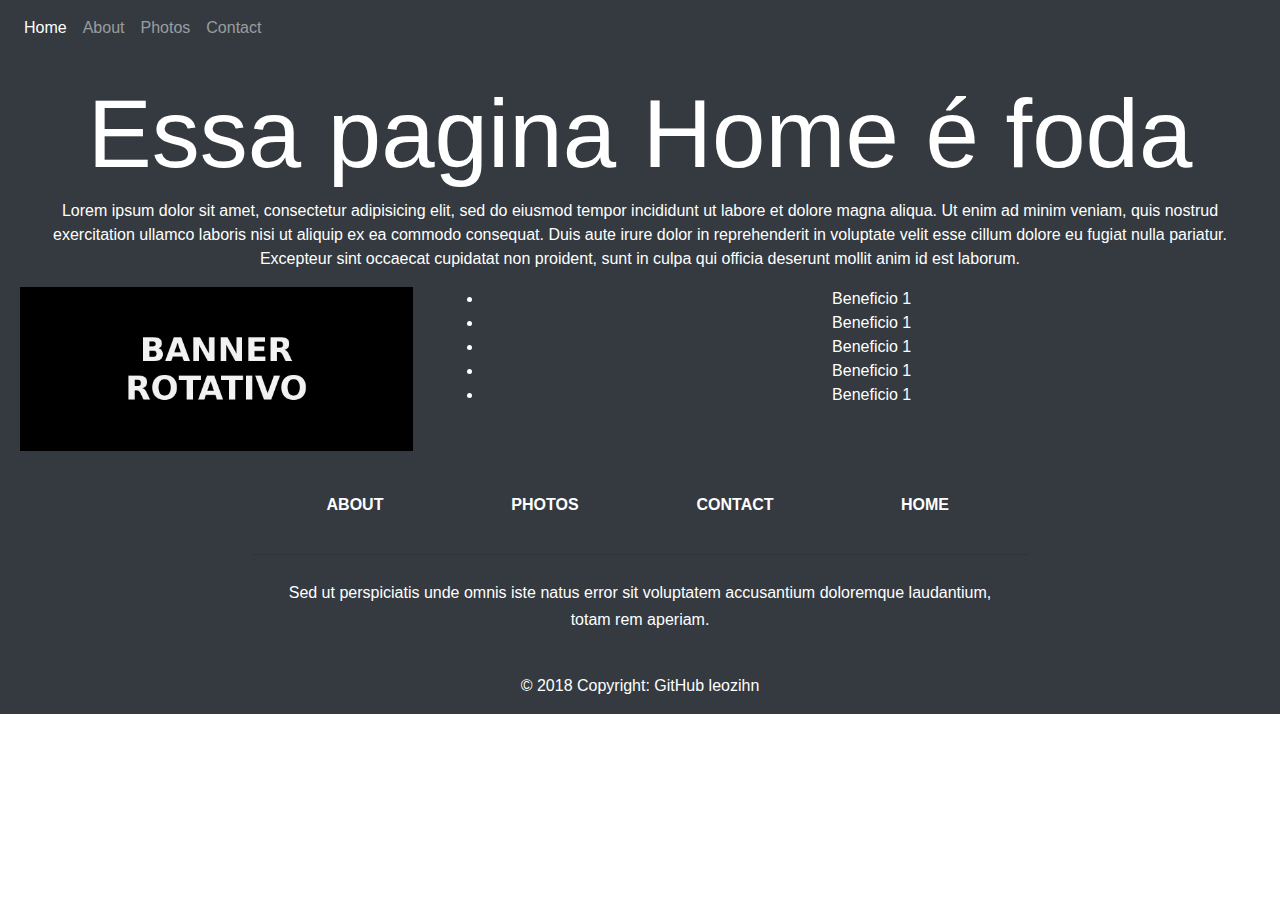
<file: index.html>
<!DOCTYPE html>
<html>
<head>
    <meta charset="utf-8">
    <meta http-equiv=”content-type” content="text/html;" />
    <meta http-equiv="X-UA-Compatible" content="IE=edge,chrome=1">
    <meta name="keywords" content="tags, que, eu, quiser, usar, para, os, robos, do, google" />
    <title>Meu Site - Produtos</title>
    <meta name="description" content="">
    <meta name="viewport" content="width=device-width, initial-scale=1">

    <!-- BOOTSTRAP -->
    <link rel="stylesheet" href="https://stackpath.bootstrapcdn.com/bootstrap/4.4.1/css/bootstrap.min.css" integrity="sha384-Vkoo8x4CGsO3+Hhxv8T/Q5PaXtkKtu6ug5TOeNV6gBiFeWPGFN9MuhOf23Q9Ifjh" crossorigin="anonymous">

    <!-- ESTILOS PARA ESTA PÁGINA -->
    <link href="css/categoria.css" rel="stylesheet"/>
    <link href="css/estilo.css" rel="stylesheet"/>
    <!-- Nesse caso, este estilo é apenas para inserir imagens -->
	<link rel="stylesheet" href="https://fonts.googleapis.com/icon?family=Material+Icons">

     <!-- JAVASCRIPT E JQUERY -->
    <script src="https://code.jquery.com/jquery-3.2.1.slim.min.js" integrity="sha384-KJ3o2DKtIkvYIK3UENzmM7KCkRr/rE9/Qpg6aAZGJwFDMVNA/GpGFF93hXpG5KkN" crossorigin="anonymous"></script>
    <script src="https://cdnjs.cloudflare.com/ajax/libs/popper.js/1.11.0/umd/popper.min.js" integrity="sha384-b/U6ypiBEHpOf/4+1nzFpr53nxSS+GLCkfwBdFNTxtclqqenISfwAzpKaMNFNmj4" crossorigin="anonymous"></script>
    <script src="https://maxcdn.bootstrapcdn.com/bootstrap/4.0.0-beta/js/bootstrap.min.js" integrity="sha384-h0AbiXch4ZDo7tp9hKZ4TsHbi047NrKGLO3SEJAg45jXxnGIfYzk4Si90RDIqNm1" crossorigin="anonymous"></script>



</head>

<body>
<!-- nav -->
<nav class="navbar navbar-expand-lg navbar-dark bg-dark " >
    <button class="navbar-toggler" type="button" data-toggle="collapse" data-target="#navbarNavAltMarkup" aria-controls="navbarNavAltMarkup" aria-expanded="false" aria-label="Toggle navigation">
        <span class="navbar-toggler-icon"></span>
    </button>
    <div class="collapse navbar-collapse" id="navbarNavAltMarkup">
        <div class="navbar-nav">
            <a class="nav-item nav-link active" href="index.html">Home <span class="sr-only">(current)</span></a>
            <a class="nav-item nav-link" href="about.html">About</a>
            <a class="nav-item nav-link" href="photos.html">Photos</a>
            <a class="nav-item nav-link" href="contact.html">Contact</a>
        </div>
    </div>
</nav>
<!-- nav  - fim -->

<div class="container-fluid text-center bg-dark">
  <div class="row">
    <div class="col-md-12 col-lg-12 col-xs-12"> 
      <h1 class="display-1 text-white">Essa pagina Home é foda </h1>
      <p class="text-white">Lorem ipsum dolor sit amet, consectetur adipisicing elit, sed do eiusmod
      tempor incididunt ut labore et dolore magna aliqua. Ut enim ad minim veniam,
      quis nostrud exercitation ullamco laboris nisi ut aliquip ex ea commodo
      consequat. Duis aute irure dolor in reprehenderit in voluptate velit esse
      cillum dolore eu fugiat nulla pariatur. Excepteur sint occaecat cupidatat non proident, sunt in culpa qui officia deserunt mollit anim id est laborum. </p>
    </div>
  </div>

  <div class="row">
     <div class="col-md-4 col-lg-4 col-xs-12"> 
        <img src="img/banner.jpg" style=" width: 100%; }">
    </div>
     <div class="col-md-8 col-lg-8 col-xs-12"> 
        <ul>
          <li> Beneficio 1</li>
          <li> Beneficio 1</li>
          <li> Beneficio 1</li>
          <li> Beneficio 1</li>
          <li> Beneficio 1</li>
        </ul>

    </div>

  </div>

</div>







<!-- Footer -->
<footer class="page-footer font-small bg-dark ">

  <!-- Footer Links -->
  <div class="container">
    <!-- Grid row-->
    <div class="row text-center d-flex justify-content-center pt-4 mb-3">
      <!-- Grid column -->
      <div class="col-md-2 mb-3">
        <h6 class="text-uppercase font-weight-bold">
          <a href="about.html">About</a>
        </h6>
      </div>
      <!-- Grid column -->
      <!-- Grid column -->
      <div class="col-md-2 mb-3">
        <h6 class="text-uppercase font-weight-bold">
          <a href="photos.html">Photos</a>
        </h6>
      </div>
      <!-- Grid column -->
      <!-- Grid column -->
      <div class="col-md-2 mb-3">
        <h6 class="text-uppercase font-weight-bold">
          <a href="contact.html">Contact</a>
        </h6>
      </div>
      <!-- Grid column -->
      <!-- Grid column -->
      <div class="col-md-2 mb-3">
        <h6 class="text-uppercase font-weight-bold">
          <a href="index.html">home</a>
        </h6>
      </div>
      <!-- Grid column -->

    </div>
    <!-- Grid row-->
    <hr class="rgba-white-light" style="margin: 0 15%;">

    <!-- Grid row-->
    <div class="row d-flex text-center justify-content-center mb-md-2 mb-2">
      <!-- Grid column -->
      <div class="col-md-8 col-12 mt-4">
        <p style="line-height: 1.7rem">Sed ut perspiciatis unde omnis iste natus error sit voluptatem
          accusantium doloremque laudantium, totam rem
          aperiam. </p>
      </div>
      <!-- Grid column -->

    </div>
    <!-- Grid row-->
    <hr class="clearfix d-md-none rgba-white-light" style="margin: 10% 15% 5%;">
  </div>
  <!-- Footer Links -->

  <!-- Copyright -->
  <div class="footer-copyright text-center py-3" style="color: white;">© 2018 Copyright:
    <a href="https://github.com/leozihn"> GitHub leozihn </a>
  </div>
  <!-- Copyright -->

</footer>
<!-- Footer - fim -->
</body>
</html>
</file>
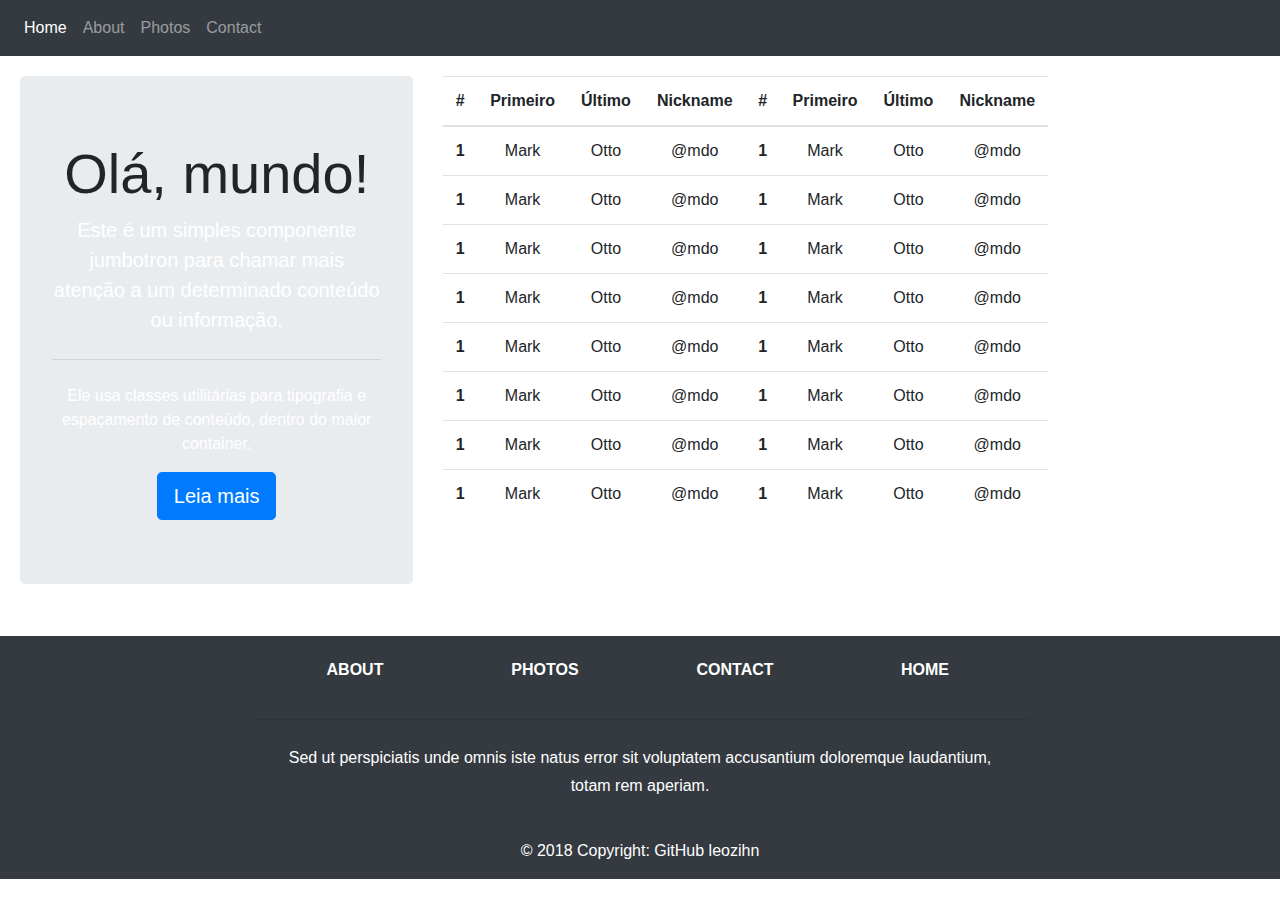
<file: about.html>
<!DOCTYPE html>
<html>
<head>
    <meta charset="utf-8">
    <meta http-equiv=”content-type” content="text/html;" />
    <meta http-equiv="X-UA-Compatible" content="IE=edge,chrome=1">
    <meta name="keywords" content="tags, que, eu, quiser, usar, para, os, robos, do, google" />
    <title>Meu Site - Produtos</title>
    <meta name="description" content="">
    <meta name="viewport" content="width=device-width, initial-scale=1">

    <!-- BOOTSTRAP -->
    <link rel="stylesheet" href="https://stackpath.bootstrapcdn.com/bootstrap/4.4.1/css/bootstrap.min.css" integrity="sha384-Vkoo8x4CGsO3+Hhxv8T/Q5PaXtkKtu6ug5TOeNV6gBiFeWPGFN9MuhOf23Q9Ifjh" crossorigin="anonymous">

    <!-- ESTILOS PARA ESTA PÁGINA -->
    <link href="css/categoria.css" rel="stylesheet"/>
    <link href="css/estilo.css" rel="stylesheet"/>
    <!-- Nesse caso, este estilo é apenas para inserir imagens -->
	<link rel="stylesheet" href="https://fonts.googleapis.com/icon?family=Material+Icons">

     <!-- JAVASCRIPT E JQUERY -->
    <script src="https://code.jquery.com/jquery-3.2.1.slim.min.js" integrity="sha384-KJ3o2DKtIkvYIK3UENzmM7KCkRr/rE9/Qpg6aAZGJwFDMVNA/GpGFF93hXpG5KkN" crossorigin="anonymous"></script>
    <script src="https://cdnjs.cloudflare.com/ajax/libs/popper.js/1.11.0/umd/popper.min.js" integrity="sha384-b/U6ypiBEHpOf/4+1nzFpr53nxSS+GLCkfwBdFNTxtclqqenISfwAzpKaMNFNmj4" crossorigin="anonymous"></script>
    <script src="https://maxcdn.bootstrapcdn.com/bootstrap/4.0.0-beta/js/bootstrap.min.js" integrity="sha384-h0AbiXch4ZDo7tp9hKZ4TsHbi047NrKGLO3SEJAg45jXxnGIfYzk4Si90RDIqNm1" crossorigin="anonymous"></script>



</head>

<body>
<!-- nav -->
<nav class="navbar navbar-expand-lg navbar-dark bg-dark " >
    <button class="navbar-toggler" type="button" data-toggle="collapse" data-target="#navbarNavAltMarkup" aria-controls="navbarNavAltMarkup" aria-expanded="false" aria-label="Toggle navigation">
        <span class="navbar-toggler-icon"></span>
    </button>
    <div class="collapse navbar-collapse" id="navbarNavAltMarkup">
        <div class="navbar-nav">
            <a class="nav-item nav-link active" href="index.html">Home <span class="sr-only">(current)</span></a>
            <a class="nav-item nav-link" href="about.html">About</a>
            <a class="nav-item nav-link" href="photos.html">Photos</a>
            <a class="nav-item nav-link" href="contact.html">Contact</a>
        </div>
    </div>
</nav>
<!-- nav  - fim -->



<div class="container-fluid text-center">
  <div class="row">
    <div class="col-lg-4 col-md-4 col-xs-12">
      <div class="jumbotron">
        <h1 class="display-4">Olá, mundo!</h1>
        <p class="lead">Este é um simples componente jumbotron para chamar mais atenção a um determinado conteúdo ou informação.</p>
        <hr class="my-4">
        <p>Ele usa classes utilitárias para tipografia e espaçamento de conteúdo, dentro do maior container.</p>
        <a class="btn btn-primary btn-lg" href="#" role="button">Leia mais</a>
      </div>
    </div>

    <div class="col-lg-6 col-md-6 col-xs-12">
      <table class="table">
        <thead>
          <tr>
            <th scope="col">#</th>
            <th scope="col">Primeiro</th>
            <th scope="col">Último</th>
            <th scope="col">Nickname</th>
            <th scope="col">#</th>
            <th scope="col">Primeiro</th>
            <th scope="col">Último</th>
            <th scope="col">Nickname</th>
          </tr>
        </thead>
        <tbody>
          <tr>
            <th scope="row">1</th>
            <td>Mark</td>
            <td>Otto</td>
            <td>@mdo</td>
            <th scope="row">1</th>
            <td>Mark</td>
            <td>Otto</td>
            <td>@mdo</td>
          </tr>
           <tr>
            <th scope="row">1</th>
            <td>Mark</td>
            <td>Otto</td>
            <td>@mdo</td>
            <th scope="row">1</th>
            <td>Mark</td>
            <td>Otto</td>
            <td>@mdo</td>
          </tr>
           <tr>
            <th scope="row">1</th>
            <td>Mark</td>
            <td>Otto</td>
            <td>@mdo</td>
            <th scope="row">1</th>
            <td>Mark</td>
            <td>Otto</td>
            <td>@mdo</td>
          </tr>
           <tr>
            <th scope="row">1</th>
            <td>Mark</td>
            <td>Otto</td>
            <td>@mdo</td>
            <th scope="row">1</th>
            <td>Mark</td>
            <td>Otto</td>
            <td>@mdo</td>
          </tr>
           <tr>
            <th scope="row">1</th>
            <td>Mark</td>
            <td>Otto</td>
            <td>@mdo</td>
            <th scope="row">1</th>
            <td>Mark</td>
            <td>Otto</td>
            <td>@mdo</td>
          </tr>
           <tr>
            <th scope="row">1</th>
            <td>Mark</td>
            <td>Otto</td>
            <td>@mdo</td>
            <th scope="row">1</th>
            <td>Mark</td>
            <td>Otto</td>
            <td>@mdo</td>
          </tr>
           <tr>
            <th scope="row">1</th>
            <td>Mark</td>
            <td>Otto</td>
            <td>@mdo</td>
            <th scope="row">1</th>
            <td>Mark</td>
            <td>Otto</td>
            <td>@mdo</td>
          </tr>
           <tr>
            <th scope="row">1</th>
            <td>Mark</td>
            <td>Otto</td>
            <td>@mdo</td>
            <th scope="row">1</th>
            <td>Mark</td>
            <td>Otto</td>
            <td>@mdo</td>
          </tr>
         
        </tbody>
      </table>
    </div>

  </div>
</div>




<!-- Footer -->
<footer class="page-footer font-small bg-dark ">

  <!-- Footer Links -->
  <div class="container">
    <!-- Grid row-->
    <div class="row text-center d-flex justify-content-center pt-4 mb-3">
      <!-- Grid column -->
      <div class="col-md-2 mb-3">
        <h6 class="text-uppercase font-weight-bold">
          <a href="about.html">About</a>
        </h6>
      </div>
      <!-- Grid column -->
      <!-- Grid column -->
      <div class="col-md-2 mb-3">
        <h6 class="text-uppercase font-weight-bold">
          <a href="photos.html">Photos</a>
        </h6>
      </div>
      <!-- Grid column -->
      <!-- Grid column -->
      <div class="col-md-2 mb-3">
        <h6 class="text-uppercase font-weight-bold">
          <a href="contact.html">Contact</a>
        </h6>
      </div>
      <!-- Grid column -->
      <!-- Grid column -->
      <div class="col-md-2 mb-3">
        <h6 class="text-uppercase font-weight-bold">
          <a href="index.html">home</a>
        </h6>
      </div>
      <!-- Grid column -->

    </div>
    <!-- Grid row-->
    <hr class="rgba-white-light" style="margin: 0 15%;">

    <!-- Grid row-->
    <div class="row d-flex text-center justify-content-center mb-md-2 mb-2">
      <!-- Grid column -->
      <div class="col-md-8 col-12 mt-4">
        <p style="line-height: 1.7rem">Sed ut perspiciatis unde omnis iste natus error sit voluptatem
          accusantium doloremque laudantium, totam rem
          aperiam. </p>
      </div>
      <!-- Grid column -->

    </div>
    <!-- Grid row-->
    <hr class="clearfix d-md-none rgba-white-light" style="margin: 10% 15% 5%;">
  </div>
  <!-- Footer Links -->

  <!-- Copyright -->
  <div class="footer-copyright text-center py-3" style="color: white;">© 2018 Copyright:
    <a href="https://github.com/leozihn"> GitHub leozihn </a>
  </div>
  <!-- Copyright -->
</footer>
<!-- Footer - fim -->

</body>
</html>
</file>
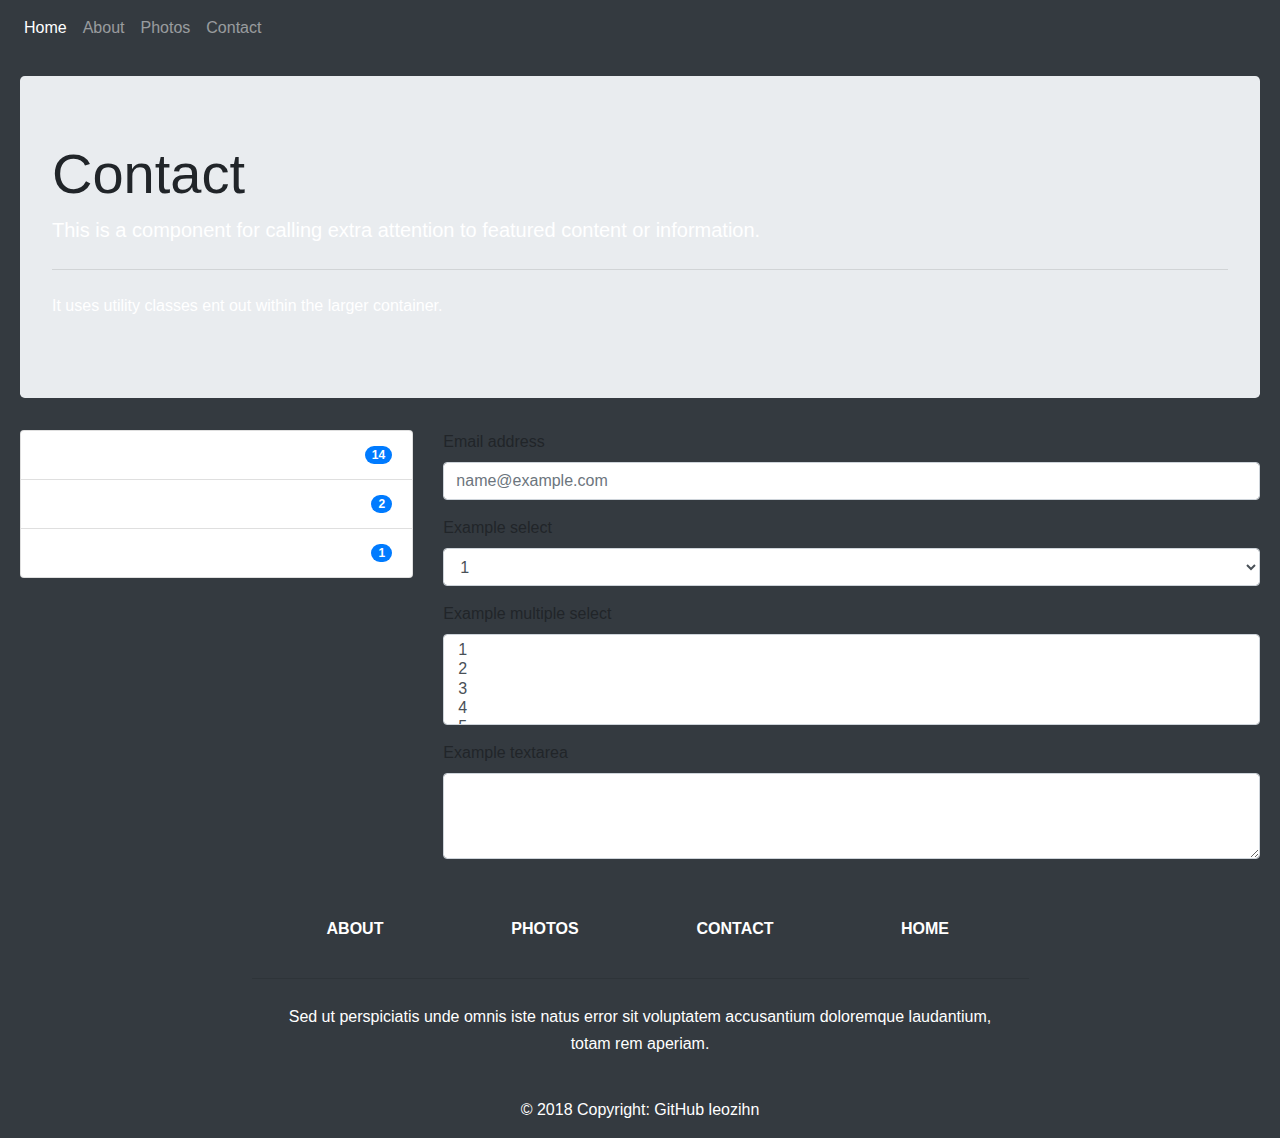
<file: contact.html>
<!DOCTYPE html>
<html>
<head>
    <meta charset="utf-8">
    <meta http-equiv=”content-type” content="text/html;" />
    <meta http-equiv="X-UA-Compatible" content="IE=edge,chrome=1">
    <meta name="keywords" content="tags, que, eu, quiser, usar, para, os, robos, do, google" />
    <title>Meu Site - Produtos</title>
    <meta name="description" content="">
    <meta name="viewport" content="width=device-width, initial-scale=1">

    <!-- BOOTSTRAP -->
    <link rel="stylesheet" href="https://stackpath.bootstrapcdn.com/bootstrap/4.4.1/css/bootstrap.min.css" integrity="sha384-Vkoo8x4CGsO3+Hhxv8T/Q5PaXtkKtu6ug5TOeNV6gBiFeWPGFN9MuhOf23Q9Ifjh" crossorigin="anonymous">

    <!-- ESTILOS PARA ESTA PÁGINA -->
    <link href="css/categoria.css" rel="stylesheet"/>
    <link href="css/estilo.css" rel="stylesheet"/>
    <!-- Nesse caso, este estilo é apenas para inserir imagens -->
	<link rel="stylesheet" href="https://fonts.googleapis.com/icon?family=Material+Icons">

     <!-- JAVASCRIPT E JQUERY -->
    <script src="https://code.jquery.com/jquery-3.2.1.slim.min.js" integrity="sha384-KJ3o2DKtIkvYIK3UENzmM7KCkRr/rE9/Qpg6aAZGJwFDMVNA/GpGFF93hXpG5KkN" crossorigin="anonymous"></script>
    <script src="https://cdnjs.cloudflare.com/ajax/libs/popper.js/1.11.0/umd/popper.min.js" integrity="sha384-b/U6ypiBEHpOf/4+1nzFpr53nxSS+GLCkfwBdFNTxtclqqenISfwAzpKaMNFNmj4" crossorigin="anonymous"></script>
    <script src="https://maxcdn.bootstrapcdn.com/bootstrap/4.0.0-beta/js/bootstrap.min.js" integrity="sha384-h0AbiXch4ZDo7tp9hKZ4TsHbi047NrKGLO3SEJAg45jXxnGIfYzk4Si90RDIqNm1" crossorigin="anonymous"></script>



</head>

<body>
<!-- nav -->
<nav class="navbar navbar-expand-lg navbar-dark bg-dark " >
    <button class="navbar-toggler" type="button" data-toggle="collapse" data-target="#navbarNavAltMarkup" aria-controls="navbarNavAltMarkup" aria-expanded="false" aria-label="Toggle navigation">
        <span class="navbar-toggler-icon"></span>
    </button>
    <div class="collapse navbar-collapse" id="navbarNavAltMarkup">
        <div class="navbar-nav">
            <a class="nav-item nav-link active" href="index.html">Home <span class="sr-only">(current)</span></a>
            <a class="nav-item nav-link" href="about.html">About</a>
            <a class="nav-item nav-link" href="photos.html">Photos</a>
            <a class="nav-item nav-link" href="contact.html">Contact</a>
        </div>
    </div>
</nav>
<!-- nav  - fim -->






<div class="container-fluid bg-dark">
    <div class="row">
        <!-- text -->
        <div class="col-md-12 col-lg-12 col-xs-12">
            <div class="jumbotron">
                <h1 class="display-4">Contact</h1>
                <p class="lead">This is a component for calling extra attention to featured content or information.</p>
                <hr class="my-4">
                <p>It uses utility classes ent out within the larger container.</p>
            </div>
        </div>
        <!-- text - fim -->
    </div>

    <!-- row1 ^         row2 v ---->

    <div class="row">
        <!-- ul icons -->
        <div class="col-lg-4 col-md-4 col-xs12">
            <ul class="list-group">
                <li class="list-group-item d-flex justify-content-between align-items-center">
                    Cras justo odio
                    <span class="badge badge-primary badge-pill">14</span>
                </li>
                <li class="list-group-item d-flex justify-content-between align-items-center">
                    Dapibus ac facilisis in
                    <span class="badge badge-primary badge-pill">2</span>
                </li>
                <li class="list-group-item d-flex justify-content-between align-items-center">
                    Morbi leo risus
                    <span class="badge badge-primary badge-pill">1</span>
                </li>
            </ul>
        </div>
        <!-- ul icons - fim -->


        <!-- form -->
        <div class="col-lg-8 col-md-8 col-xs-12">
            <form>
                <div class="form-group">
                    <label for="exampleFormControlInput1">Email address</label>
                    <input type="email" class="form-control" id="exampleFormControlInput1" placeholder="name@example.com">
                </div>
                <div class="form-group">
                    <label for="exampleFormControlSelect1">Example select</label>
                    <select class="form-control" id="exampleFormControlSelect1">
                        <option>1</option>
                        <option>2</option>
                        <option>3</option>
                        <option>4</option>
                        <option>5</option>
                    </select>
                </div>
                <div class="form-group">
                    <label for="exampleFormControlSelect2">Example multiple select</label>
                    <select multiple class="form-control" id="exampleFormControlSelect2">
                        <option>1</option>
                        <option>2</option>
                        <option>3</option>
                        <option>4</option>
                        <option>5</option>
                    </select>
                </div>
                <div class="form-group">
                    <label for="exampleFormControlTextarea1">Example textarea</label>
                    <textarea class="form-control" id="exampleFormControlTextarea1" rows="3"></textarea>
                </div>
            </form>
        </div>
        <!-- form -fim -->
    </div>


</div>




























































<!-- Footer -->
<footer class="page-footer font-small bg-dark ">

  <!-- Footer Links -->
  <div class="container">
    <!-- Grid row-->
    <div class="row text-center d-flex justify-content-center pt-4 mb-3">
      <!-- Grid column -->
      <div class="col-md-2 mb-3">
        <h6 class="text-uppercase font-weight-bold">
          <a href="about.html">About</a>
        </h6>
      </div>
      <!-- Grid column -->
      <!-- Grid column -->
      <div class="col-md-2 mb-3">
        <h6 class="text-uppercase font-weight-bold">
          <a href="photos.html">Photos</a>
        </h6>
      </div>
      <!-- Grid column -->
      <!-- Grid column -->
      <div class="col-md-2 mb-3">
        <h6 class="text-uppercase font-weight-bold">
          <a href="contact.html">Contact</a>
        </h6>
      </div>
      <!-- Grid column -->
      <!-- Grid column -->
      <div class="col-md-2 mb-3">
        <h6 class="text-uppercase font-weight-bold">
          <a href="index.html">home</a>
        </h6>
      </div>
      <!-- Grid column -->

    </div>
    <!-- Grid row-->
    <hr class="rgba-white-light" style="margin: 0 15%;">

    <!-- Grid row-->
    <div class="row d-flex text-center justify-content-center mb-md-2 mb-2">
      <!-- Grid column -->
      <div class="col-md-8 col-12 mt-4">
        <p style="line-height: 1.7rem">Sed ut perspiciatis unde omnis iste natus error sit voluptatem
          accusantium doloremque laudantium, totam rem
          aperiam. </p>
      </div>
      <!-- Grid column -->

    </div>
    <!-- Grid row-->
    <hr class="clearfix d-md-none rgba-white-light" style="margin: 10% 15% 5%;">
  </div>
  <!-- Footer Links -->

  <!-- Copyright -->
  <div class="footer-copyright text-center py-3" style="color: white;">© 2018 Copyright:
    <a href="https://github.com/leozihn"> GitHub leozihn </a>
  </div>
  <!-- Copyright -->

</footer>
<!-- Footer - fim -->
</body>
</html>
</file>
<file: css/categoria.css>
/*.categorias{
    border: 1px solid black;
    width: 30%;
    float: left;
}*/
.categorias ul{
	list-style: none;
	padding-left: 0px;
}

.categorias li{
	border: 1px solid black;
	border-radius: 5px;
	border-bottom: 1px solid white;
	background-color: #005797;
	padding-left: 5px;
	text-align: left;
}

.categorias a{
	color: white;
	text-decoration: none;
	font-size: 22px;
}

.categorias li:hover{
	color: white;
	background-color: #b81e1e;
	transition: 0.6s;
}
/*
nav > ul > a > li
margin:
border:
padding:
content ---

*/
</file>
<file: css/estilo.css>
/*
.carousel{
	padding-top: 15px;
}

.menu-superior{
	font-weight: bold;
	background-color: red;
}



.menu-superior li{
	color: white;
}


.menu-superior li a{
	border-left: 1px solid white;
}


.carousel{
	max-width: 1100px;
}

main{
 min-height: 100px;
}

.icon-bar {
	color: black;
}

.botao-sanduiche{
	padding-bottom: -5px;
}

.navbar-header button:hover{
	background-color: rgba(0,0,0,0.3);
}

@media(max-width:768px) {
    .carousel {
    	padding-top: 70px; --- Required padding for .navbar-fixed-top. Change if height of navigation changes. --
    }

    .navbar-fixed-top .navbar-brand {
    	  
        padding: 5px 0;
    }
}
*/
.container-fluid{
    padding: 20px;
}
@media (max-width: 576px){
    img{
        padding: 15px;
    }
    .prod{
        margin: 5px
    }
}
.produtos img{     /* foi alterado no inicio*/
	width: 100%;
}
.produtos label{    /* foi alterado no inicio*/
	font-size: 18px;
}
a{
    color: white;
}
p{
    color: white;
}
ul{ 
    color: white;
}
</file>
